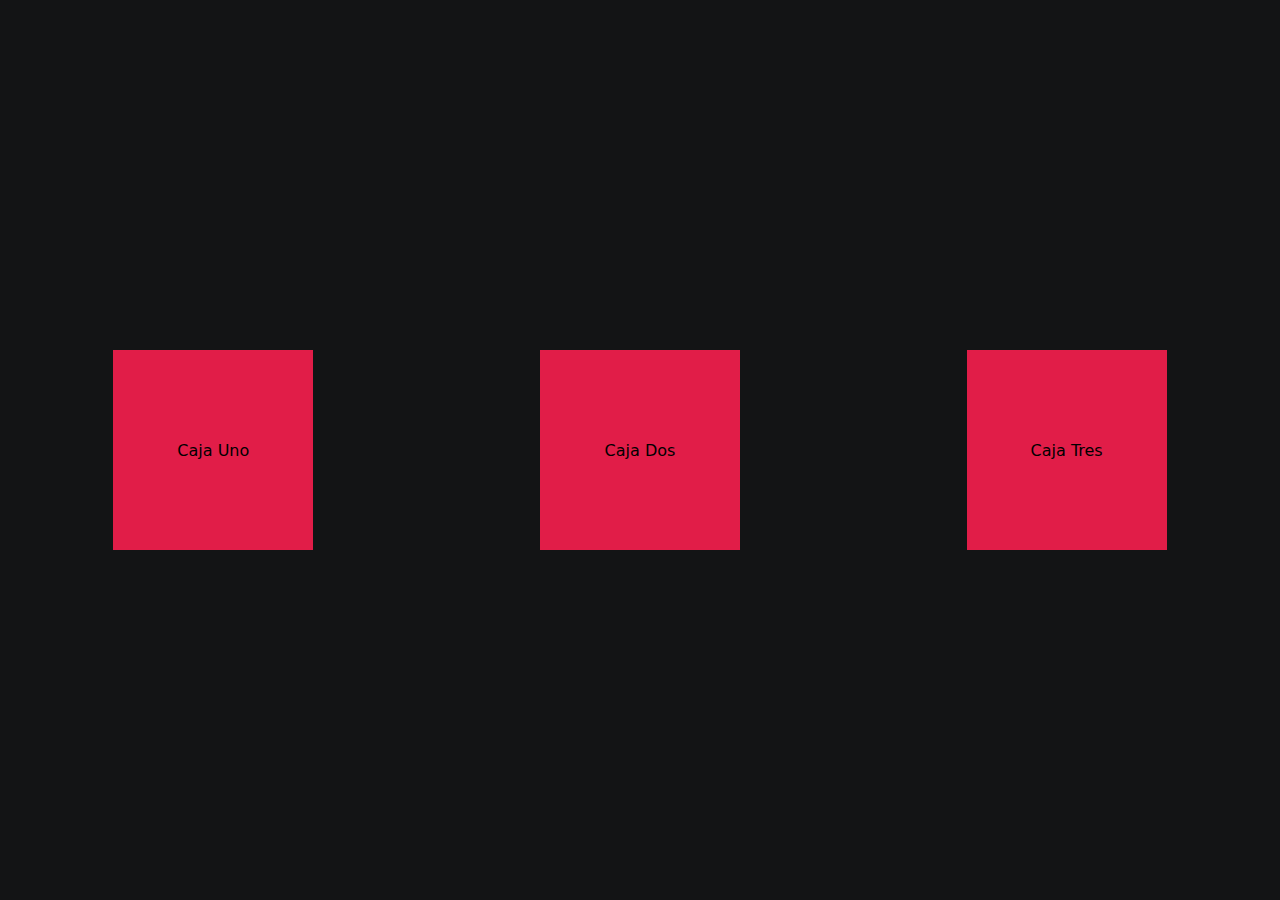
<file: 2.2-primeros-pasos/index.html>
<!DOCTYPE html>
<html lang="en">
  <head>
    <meta charset="UTF-8" />
    <meta http-equiv="X-UA-Compatible" content="IE=edge" />
    <meta name="viewport" content="width=device-width, initial-scale=1.0" />
    <link rel="stylesheet" href="style.css" />
    <title>Primeros pasos</title>
  </head>
  <body>
    <div class="container">
      <div class="caja caja1"><span>Caja Uno</span></div>
      <div class="caja caja2"><span>Caja Dos</span></div>
      <div class="caja caja3"><span>Caja Tres</span></div>
    </div>
  </body>
</html>
</file>
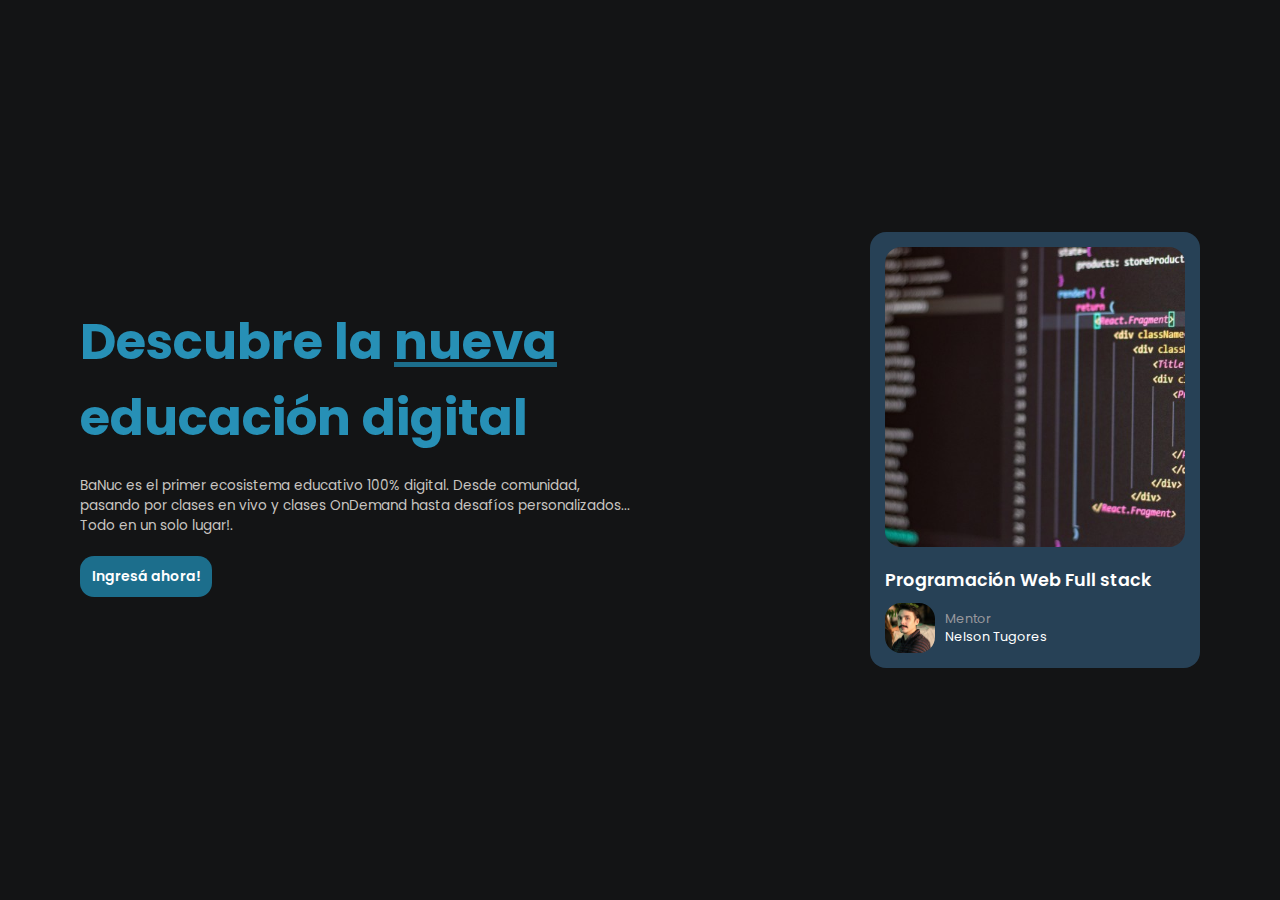
<file: 2.3-practica-responsive/index.html>
<!DOCTYPE html>
<html lang="en">
  <head>
    <meta charset="UTF-8" />
    <meta http-equiv="X-UA-Compatible" content="IE=edge" />
    <meta name="viewport" content="width=device-width, initial-scale=1.0" />
    <link rel="stylesheet" href="style.css" />
    <link rel="stylesheet" href="mediaqueries.css" />
    <title>Primeros pasos - Practica</title>
  </head>
  <body>
    <main>
      <section class="hero">
        <div class="hero-text">
          <h1>Descubre la <span>nueva</span> educación digital</h1>
          <p>
            BaNuc es el primer ecosistema educativo 100% digital. Desde
            comunidad, pasando por clases en vivo y clases OnDemand hasta
            desafíos personalizados... Todo en un solo lugar!.
          </p>
          <button>Ingresá ahora!</button>
        </div>
        <div class="hero-card">
          <div class="imgCard"></div>
          <div class="card-info">
            <span>Programación Web Full stack</span>
            <div class="mentor">
              <img
                src="img/perfilMentor.jpg"
                alt="Imagen de perfil del mentor"
              />
              <div class="mentor-info">
                <span>Mentor</span>
                <span>Nelson Tugores</span>
              </div>
            </div>
          </div>
        </div>
      </section>
    </main>
  </body>
</html>
</file>
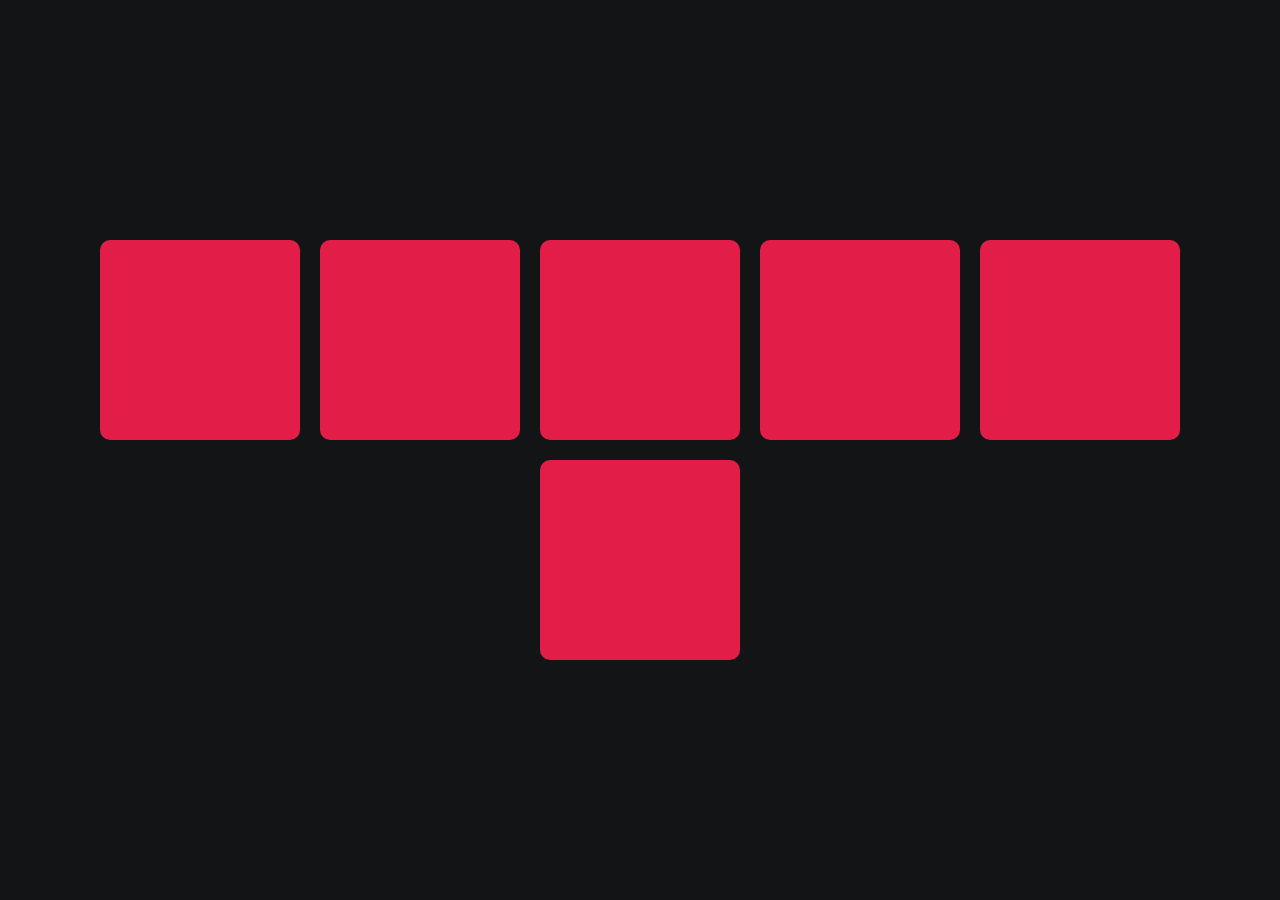
<file: 2.4 Breakpoints , Media Queries y Media-type/index.html>
<!DOCTYPE html>
<html lang="en">
  <head>
    <meta charset="UTF-8" />
    <meta http-equiv="X-UA-Compatible" content="IE=edge" />
    <meta name="viewport" content="width=device-width, initial-scale=1.0" />
    <title>Media Types</title>
    <link rel="stylesheet" href="styles.css" />
  </head>
  <body>
    <div class="contenedor">
      <div class="elemento"></div>
      <div class="elemento"></div>
      <div class="elemento"></div>
      <div class="elemento"></div>
      <div class="elemento"></div>
      <div class="elemento"></div>
    </div>
  </body>
</html>
</file>
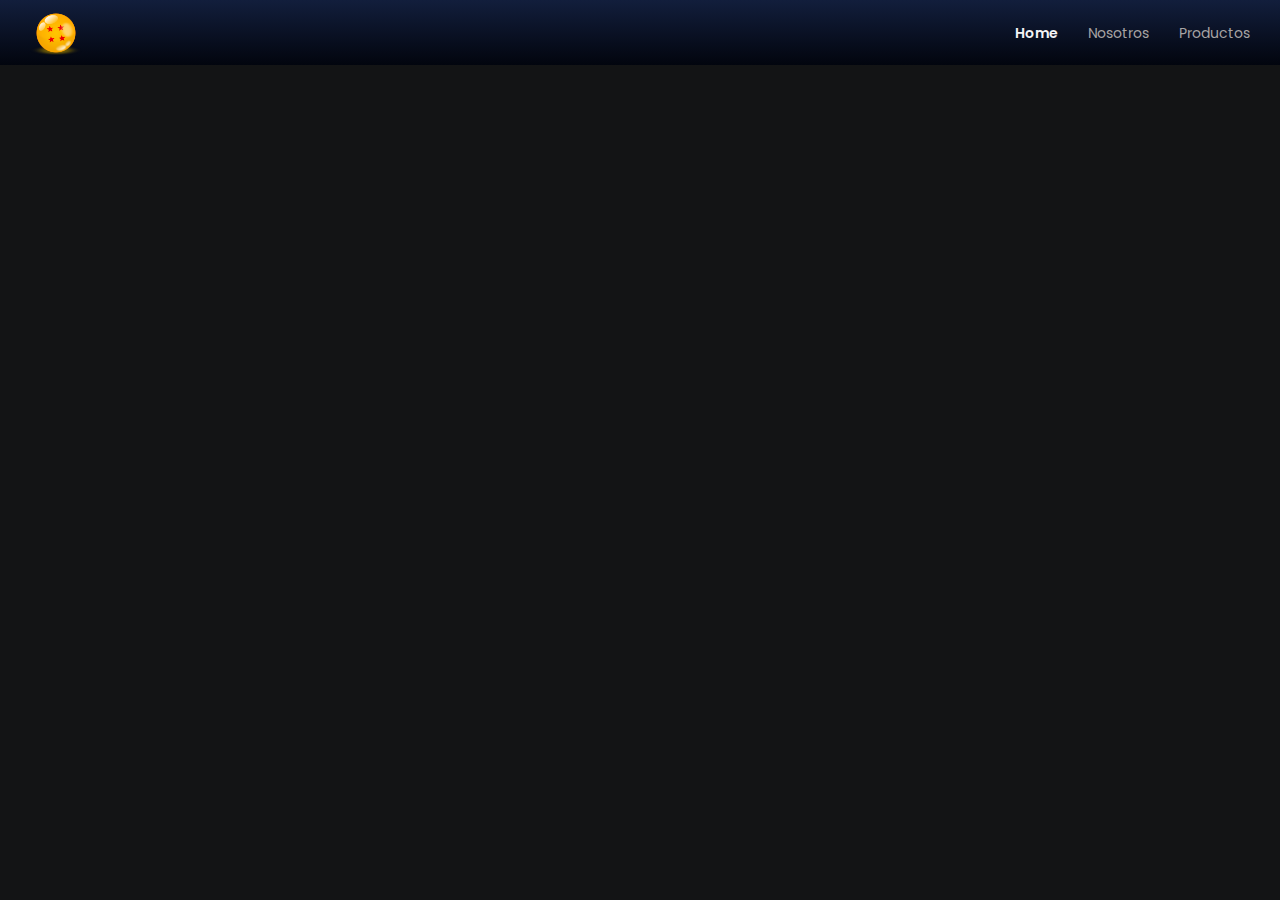
<file: bonus-menu-hamburguesa/index.html>
<!DOCTYPE html>
<html lang="en">
  <head>
    <meta charset="UTF-8" />
    <meta http-equiv="X-UA-Compatible" content="IE=edge" />
    <meta name="viewport" content="width=device-width, initial-scale=1.0" />
    <title>Menu Responsive</title>
    <link rel="stylesheet" href="./style.css" />
  </head>
  <body>
    <main>
      <div class="menu">
        <img src="./img/logo.png" alt="logo" class="logo" />
        <nav class="navbar">
          <label for="menu-toggle" class="menu-label">
            <img src="./img/menu.png" alt="Menu" class="menu-icon" />
          </label>
          <input type="checkbox" id="menu-toggle" />

          <ul class="navbar-list">
            <li><a href="#">Home</a></li>
            <li><a href="#">Nosotros</a></li>
            <li><a href="#">Productos</a></li>
          </ul>
        </nav>
      </div>
    </main>
  </body>
</html>
</file>
<file: 2.2-primeros-pasos/style.css>
:root {
  --rose: #e11d48;
  --purple: #8c54fb;
  --black: #131415;
  --white: #fff;
}

* {
  margin: 0;
  padding: 0;
  box-sizing: border-box;
  font-family: system-ui, -apple-system, BlinkMacSystemFont, 'Segoe UI', Roboto,
    Oxygen, Ubuntu, Cantarell, 'Open Sans', 'Helvetica Neue', sans-serif;
}

.container {
  background: var(--black);
  height: 100vh;
  display: flex;
  justify-content: space-around;
  align-items: center;
}

.caja {
  width: 200px;
  height: 200px;
  background-color: var(--rose);
  display: flex;
  justify-content: center;
  align-items: center;
}

/* Breakpoint, es el salto de medida de pantalla */
@media (max-width: 992px) {
  .container {
    background: var(--rose);
  }
  .caja {
    background: var(--black);
    color: var(--white);
  }

  .caja1 {
    height: 350px;
    width: 250px;
  }

  .caja3 {
    display: none;
  }
}

@media (max-width: 576px) {
  .container {
    background: var(--black);
    flex-direction: column;
  }

  .caja {
    background: var(--rose);
    width: 90%;
  }

  .caja3 {
    display: flex;
  }
}
</file>
<file: 2.3-practica-responsive/style.css>
@import url('https://fonts.googleapis.com/css2?family=Poppins:wght@300;400;500;600;700;800;900&display=swap');

* {
  margin: 0;
  padding: 0;
  box-sizing: border-box;
  font-family: 'Poppins', sans-serif;
}

main {
  min-height: 100%;
  height: 100vh;
  width: 100vw;
  background-color: #131415;
  display: flex;
  align-items: center;
  justify-content: center;
}

.hero {
  color: white;
  display: flex;
  align-items: center;
  justify-content: space-between;
  gap: 50px;
  padding: 0 40px;
  max-width: 1200px;
}

.hero-text {
  display: flex;
  flex-direction: column;
  align-items: flex-start;
  gap: 20px;
  width: 50%;
}

.hero-text h1 {
  font-size: 50px;
  color: #2790b6;
}

.hero-text h1 span {
  text-decoration: underline #1c6e8c;
}

.hero-text p {
  font-size: 0.85em;
  color: rgb(200, 197, 193);
}

.hero-text button {
  border: none;
  background-color: #1c6e8c;
  color: white;
  font-size: 14px;
  font-weight: 600;
  padding: 10px 12px;
  border-radius: 1em;
}

.hero-card {
  display: flex;
  flex-direction: column;
  gap: 20px;
  background-color: #274156;
  padding: 15px;
  border-radius: 1em;
}

.imgCard {
  width: 300px;
  height: 300px;
  background-image: url(img/imgCard.jpg);
  background-size: cover;
  border-radius: 1em;
}

.card-info {
  display: flex;
  flex-direction: column;
  gap: 10px;
}

.card-info span {
  font-size: 1.1em;
  font-weight: 600;
}

.mentor {
  display: flex;
  align-items: center;
  gap: 10px;
}

.mentor img {
  width: 50px;
  height: 50px;
  border-radius: 1em;
}

.mentor-info {
  display: flex;
  flex-direction: column;
}

.mentor-info span {
  font-size: 0.8em;
  font-weight: 400;
}

.mentor-info span:first-child {
  color: rgb(152, 152, 157);
}
</file>
<file: 2.3-practica-responsive/mediaqueries.css>
@media (max-width: 775px) {
  .hero {
    flex-direction: column;
    padding: 10px;
    justify-content: center;
  }

  .hero-text {
    text-align: center;
    align-items: center;
  }

  .hero-text h1 {
    font-size: 35px;
  }

  .hero-text p {
    font-size: 14px;
  }

  .imgCard {
    width: 250px;
    height: 250px;
  }

  .card-info span {
    font-size: 16px;
  }

  .mentor-info span {
    font-size: 14px;
  }
}

@media (max-width: 475px) {
  .hero-text {
    width: 75%;
  }

  .hero-text h1 {
    font-size: 25px;
  }
}
</file>
<file: 2.4 Breakpoints , Media Queries y Media-type/styles.css>
* {
  padding: 0;
  margin: 0;
  box-sizing: border-box;
}

body {
  background: #131415;
}

.contenedor {
  display: flex;
  justify-content: center;
  align-items: center;
  height: 100vh;
  gap: 20px;
  flex-wrap: wrap;
  align-content: center;
  padding: 40px;
}

.elemento {
  width: 200px;
  height: 200px;
  background: #e11d48;
  border-radius: 10px;
}

/* @media (min/max-width: ...px) {
    Contenido
} */

/* @media media-type(media-feature){
    Contenido
} */

/* @media all {
  ...;
}

@media print {
  ...;
}

@media speech {
  ...;
} */

/* @media (max-width: 720px) and (orientation: landscape){
    ... 
} */

/* @media screen and (max-width: 990px) {
  body {
    background: crimson;
  }

  .elemento {
    background: cornflowerblue;
  }
} */

/* @media print {
  body {
    background: #e11d48;
  }

  .elemento {
    background: #131415;
    height: 500px;
  }
} */

/* Algunas medidas que se pueden utilizar de base para distintos dispositivos */

/* 
- 320px - 480px: Mobile, Celulares
- 481px - 768px: Tablets
- 769px 0 1024px: Pantallas pequeñas, notebooks
- 1025px a 1200px: Escritorio, pantallas grandes
- 1201px en adelante: Extra Large, Full HD, TV, Widescreen
*/
</file>
<file: bonus-menu-hamburguesa/style.css>
@import url('https://fonts.googleapis.com/css2?family=Poppins:wght@300;400;500;600;700;800&display=swap');

* {
  margin: 0;
  padding: 0;
  box-sizing: border-box;
  font-family: 'Poppins', sans-serif;
  list-style: none;
  text-decoration: none;
}

main {
  height: 100vh;
  width: 100vw;
  background: #131415;
}

.menu {
  width: 100%;
  display: flex;
  justify-content: space-between;
  align-items: center;
  height: 65px;
  padding: 0 30px;
  background: linear-gradient(to bottom, #121e3c, #02050e);
}

.logo {
  height: 80%;
}

.navbar,
.navbar-list {
  display: flex;
  align-items: center;
  justify-content: center;
}

.navbar-list {
  gap: 30px;
}

.navbar-list a {
  color: rgb(167, 164, 164);
  font-size: 14px;
}

.navbar-list li:first-child > a {
  color: #f3f4f6;
  font-weight: 600;
}

#menu-toggle,
.menu-label {
  display: none;
}

@media (max-width: 450px) {
  body {
    overflow-x: hidden;
  }

  .navbar-list {
    position: absolute;
    flex-direction: column;
    z-index: 1;
    top: 65px;
    left: 20%;
    right: 0;
    width: 80%;
    background: #0f1515;
    border: 2px solid #64d3ff;
    border-top: 0;
    border-right: 0;
    border-radius: 0 0 0 15px;
    padding: 45px 30px;
    gap: 25px;
  }

  .navbar-list a {
    font-size: 18px;
  }

  .menu-label {
    display: flex;
  }

  .menu-label img {
    height: 20px;
    width: 25px;
  }

  .navbar-list {
    transform: translateX(110%);
    opacity: 0;
    transition: all 0.5s ease-in-out;
  }

  #menu-toggle:checked + .navbar-list {
    display: flex;
    transform: translateX(0%);
    opacity: 1;
  }
}
</file>
